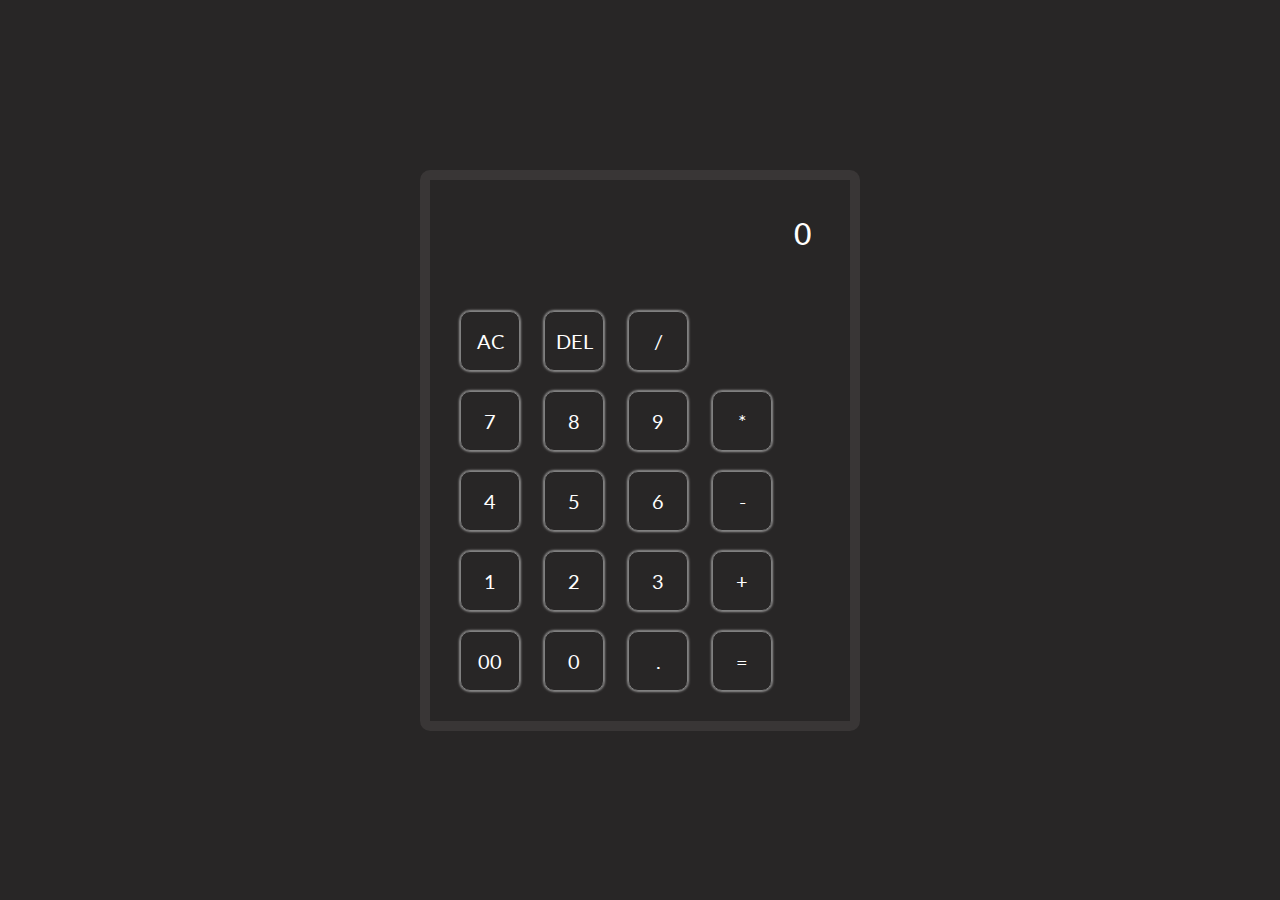
<file: calculator/index.html>
<!DOCTYPE html>
<html lang="en">
<head>
    <meta charset="UTF-8">
    <meta name="viewport" content="width=device-width, initial-scale=1.0">
    <title>Calculate Me</title>
    <link rel="stylesheet" href="style.css">
</head>
<body>
    

    <div class="main-container">
        <div><input type="text"  placeholder="0"></div>
        <div id="btnGroup">
            <div>
                <button class="calculateBtn" id="ACbtn">AC</button>
                <button class="calculateBtn" id="DELbtn">DEL</button>
               <button class="calculateBtn">/</button>
            </div>
            

            <div>
                <button class="calculateBtn">7</button>
                <button class="calculateBtn">8</button>
                <button class="calculateBtn">9</button>
                <button class="calculateBtn">*</button>
            </div>

            <div>
                <button class="calculateBtn">4</button>
                <button class="calculateBtn">5</button>
                <button class="calculateBtn">6</button>
                <button class="calculateBtn">-</button>
            </div>

            <div>
                <button class="calculateBtn">1</button>
                <button class="calculateBtn">2</button>
                <button class="calculateBtn">3</button>
                <button class="calculateBtn">+</button>
            </div>

            <div class="button-5">
                <button class="calculateBtn">00</button>
                <button class="calculateBtn">0</button>
                <button class="calculateBtn">.</button>
                <button class="calculateBtn" id="equalBtn">=</button>
            </div>
        </div>
    </div>

    <script src="script.js"></script>

</body>
</html>
</file>
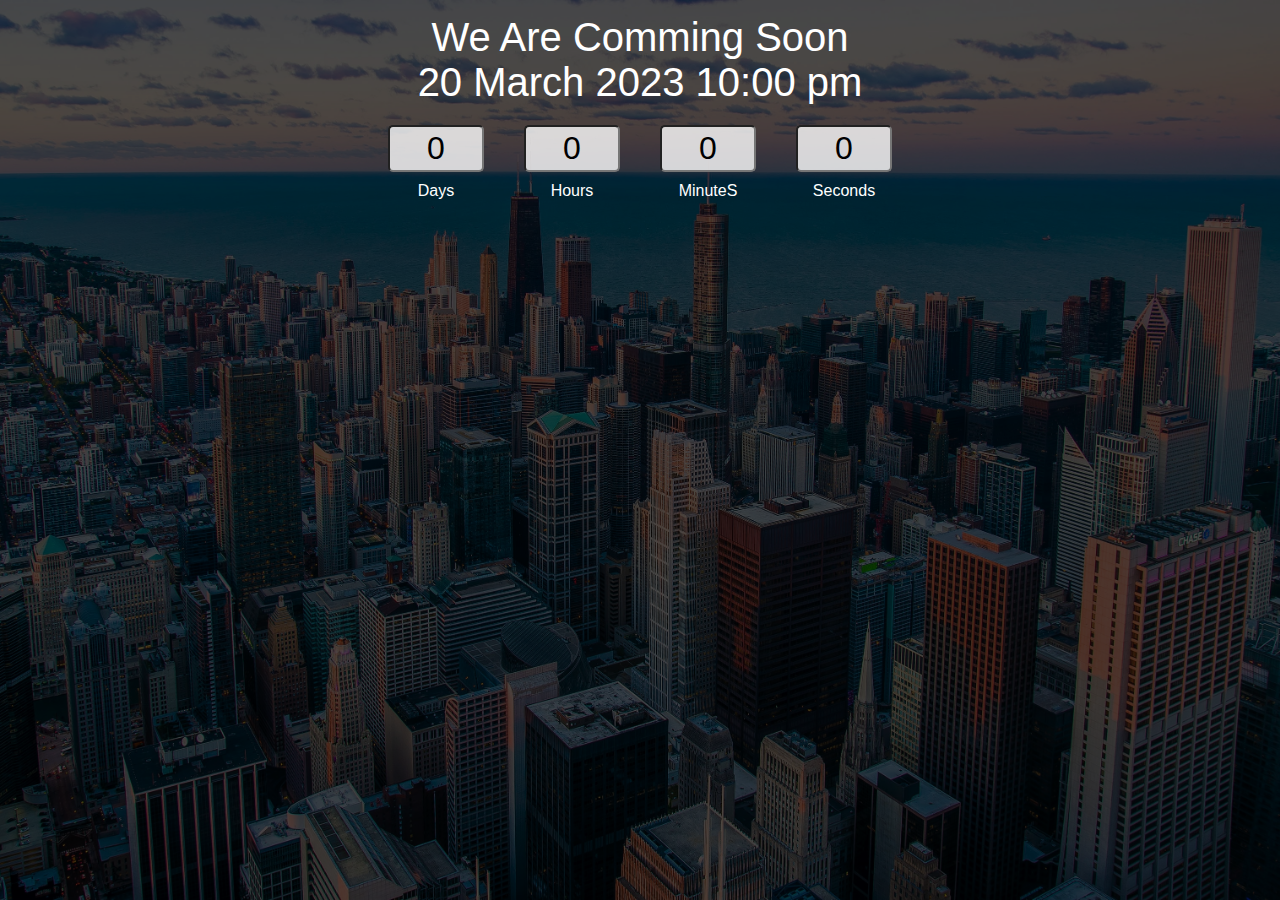
<file: CountDown_Timer.com/index.html>
<!DOCTYPE html>
<html lang="en">
<head>
    <meta charset="UTF-8">
    <meta http-equiv="X-UA-Compatible" content="IE=edge">
    <meta name="viewport" content="width=device-width, initial-scale=1.0">
    <title>Count_down.com</title>
    <link rel="stylesheet" href="style.css">
</head>
<body>
    

    <div class="main">
        <div class="overlay">
            <div class="title" style="margin-top: 15px;"> We Are Comming Soon </div>
            <div class="title">20 March 2023 10:00 pm</div>

            <div class="col">
                <div class="box">
                    <input type="text"  readonly value="0">
                    <label for="days">Days</label>
                </div>
                <div class="box">
                    <input type="text" id="hours" readonly value="0">
                    <label for="days">Hours</label>
                </div>
                <div class="box">
                    <input type="text" id="miniute" readonly value="0">
                    <label for="days">MinuteS</label>
                </div>
                <div class="box">
                    <input type="text" id="second" readonly value="0">
                    <label for="days">Seconds</label>
                </div>
            </div>
        </div>
    </div>

    <script src="script.js"></script>


</body>
</html>
</file>
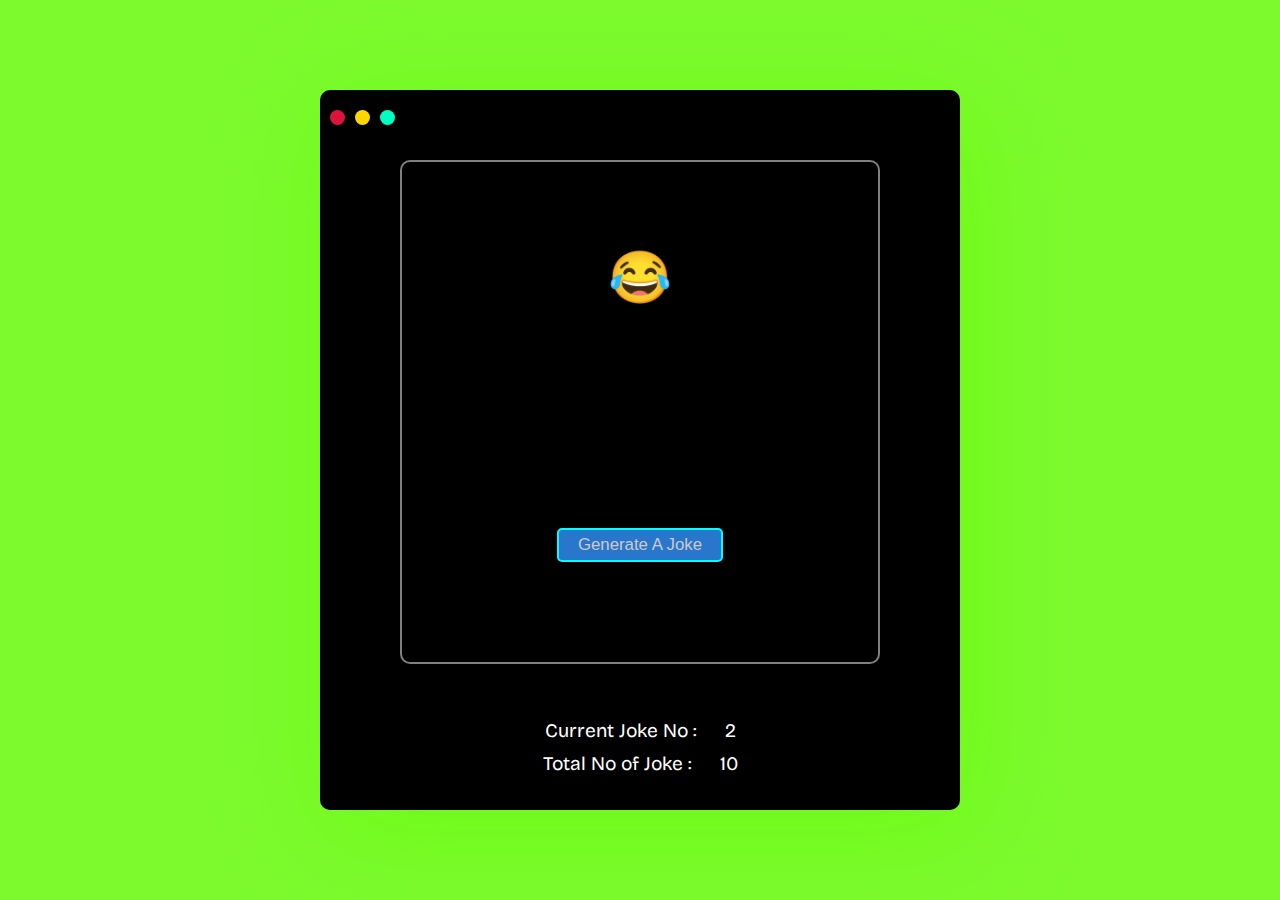
<file: Generate_Random_Joke/index.html>
<!DOCTYPE html>
<html lang="en">

<head>
    <meta charset="UTF-8">
    <meta name="viewport" content="width=device-width, initial-scale=1.0">
    <title>Document</title>
    <link rel="stylesheet" href="style.css">
</head>

<body>
    
    <div id="mainContainer">
        <div id="jokeContent">
            <p id="smile">&#128514</p> <!--Research-->
            <p id="jokeText"></p>
            <button id="generateJokeBtn">Generate A Joke</button>
        </div>
        
        <div id="updateJokeCount">
            <div id="currentJokeDiv">
                <span>Current Joke No : </span>
                <span id="updateCurrentJoke">2</span>
            </div>
            <div id="totalJokeDiv">
                <span>Total No of Joke : </span>
                <span id="updateTotalJoke">10</span>
            </div>
        </div>
        <div id="macBtns">
            <button title="Move-backward-1step" class="mac-btn" id="mac-back-btn"></button>
            <button title="Move-forward-1step" class="mac-btn" id="mac-forward-btn"></button>     
            <button title="Move to Last current Joke" class="mac-btn" id="mac-current-btn"></button>     
        </div>
    </div>


    <script src="script.js"></script>

</body>

</html>
</file>
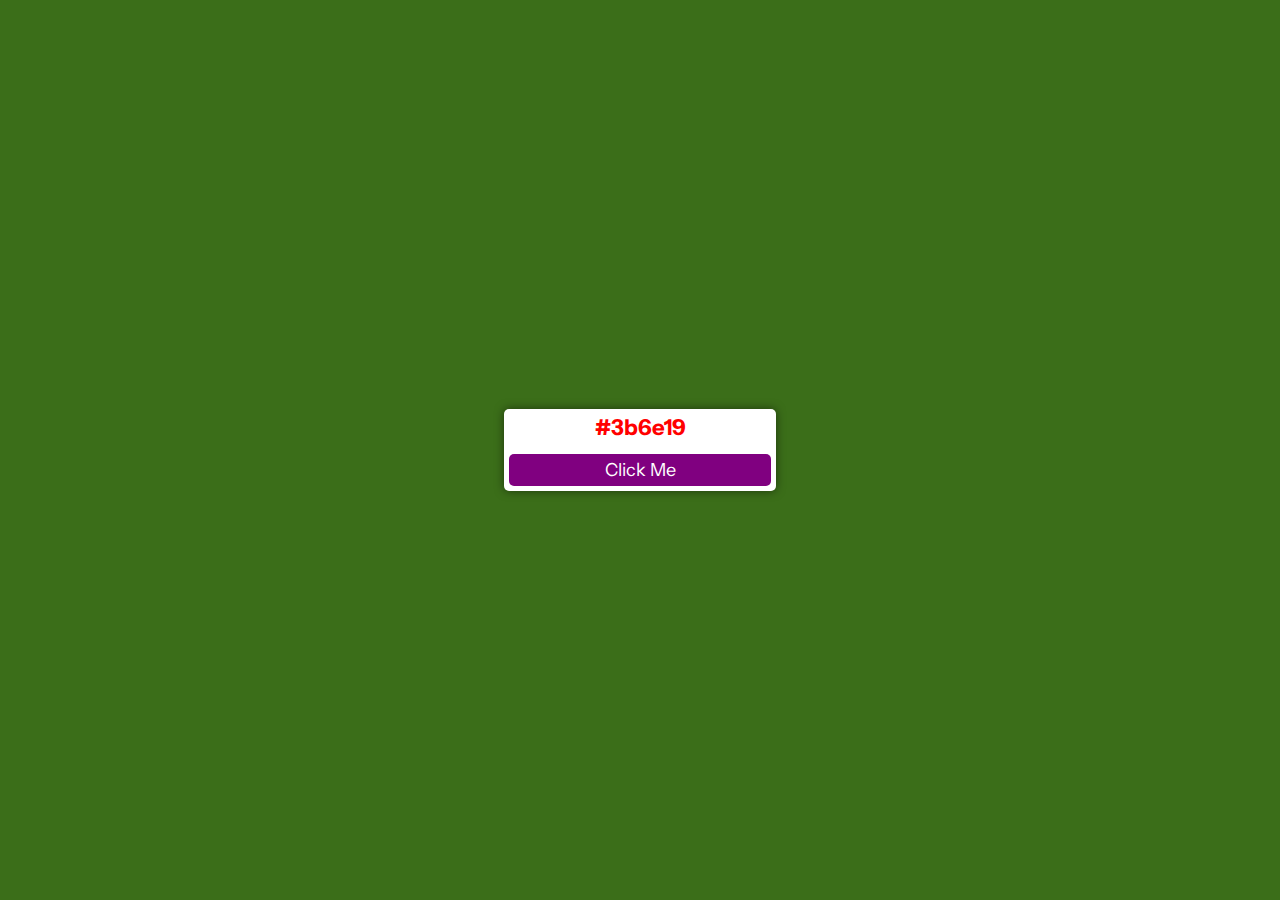
<file: getColor.com/index.html>
<!DOCTYPE html>
<html lang="en">
<head>
    <meta charset="UTF-8">
    <meta http-equiv="X-UA-Compatible" content="IE=edge">
    <meta name="viewport" content="width=device-width, initial-scale=1.0">
    <title>ColorGenerator.com</title>
    <link rel="stylesheet" href="style.css">
</head>
<body>
    
       <div class="container">

           <div class="box">
               <h3>#fff</h3>
               <button>Click Me</button>
            </div>
            
            <script src="script.js"></script>
            
        </div>
</body>
</html>
</file>
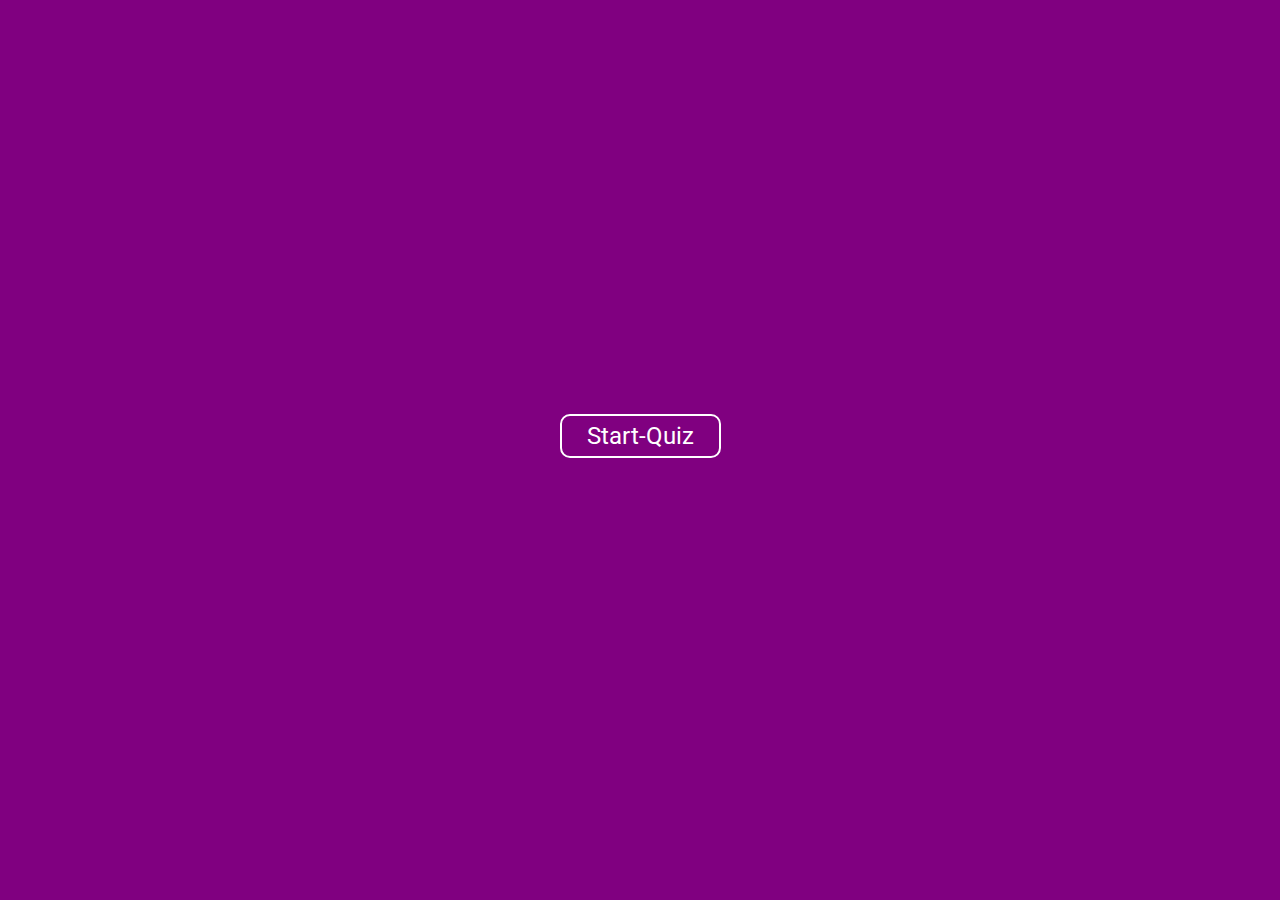
<file: Quiz-web/index.html>
<!DOCTYPE html>
<html lang="en">
<head>
    <meta charset="UTF-8">
    <meta http-equiv="X-UA-Compatible" content="IE=edge">
    <meta name="viewport" content="width=device-width, initial-scale=1.0">
    <title>Quiz_Web.com</title>
    <link rel="stylesheet" href="style.css">
</head>
<body>
    
    <div id="start-quiz" class="">
        Start-Quiz
    </div>


    <div class="quiz-box inactive">
        <h2>1. What Does HTML Satnd For </h2>
        <div class="options">
            <div class="option-box">Hyper Text Markup Language</div>
            <div class="option-box">Hyper Text Multiple Language</div>
            <div class="option-box">Hyper Text Preprocessor</div>
            <div class="option-box">Hyper Text Multiprogramming Language</div>
        </div>
        <div class="footer">
            <div id="x of 5 Question">1 of 5 Question</div>
            <div id="next-question">Next Quextion</div>
        </div>
    </div>

    <div class="result inactive">
        <div class="result-text">
            <h2>Result</h2>
        </div>
        <div class="result-set">
            <div class="result-box">Total Question : 5</div>
            <div class="result-box">Right Answer : <span class="right-ans"></span> </div>
            <div class="result-box">Wrong Answer : <span class="wrong-ans"></span></div>
            <div class="result-box">Percentage : <span class="percentage-ans"></span> </div>
        </div>

        <div class="result-footer">
            <button class="footer-button Again-Quiz">Again-Quiz</button>
            <button class="footer-button exit">Exit</button>
        </div>

    </div>


    <script src="question.js"></script>
    <script src="script.js"></script>

</body>
</html>
</file>
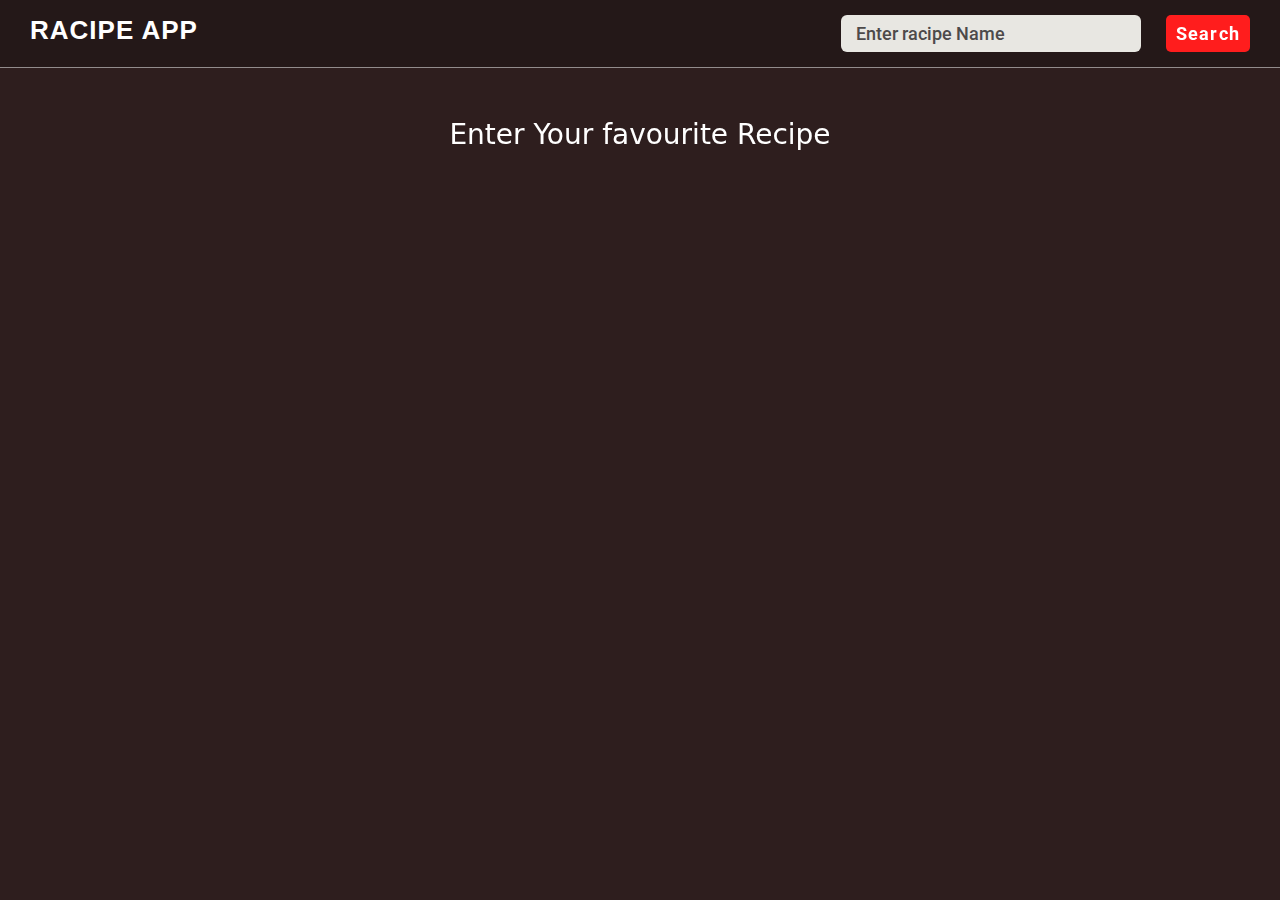
<file: Racipe_Web_App/index.html>
<!DOCTYPE html>
<html lang="en">

<head>
    <meta charset="UTF-8">
    <meta name="viewport" content="width=device-width, initial-scale=1.0">
    <title>Racipe Web_App</title>
    <link rel="stylesheet" href="https://cdn.jsdelivr.net/npm/bootstrap@5.3.0/dist/css/bootstrap.min.css">
    <link rel="stylesheet" href="style.css">
</head>

<body>

    <header>
        <h3>racipe app</h3>
        <div>
            <input type="search" id="input" placeholder="Enter racipe Name" autofocus>
            <button type="search" id="searchBtn">Search</button>
        </div>
    </header>


    <main class="racipe-container">

        <h3>Enter Your favourite Recipe</h3>

    </main>


    <div id="pop-up-menu">
        
    </div>
   
    

    
    <script src="script.js"></script>





</body>

</html>
</file>
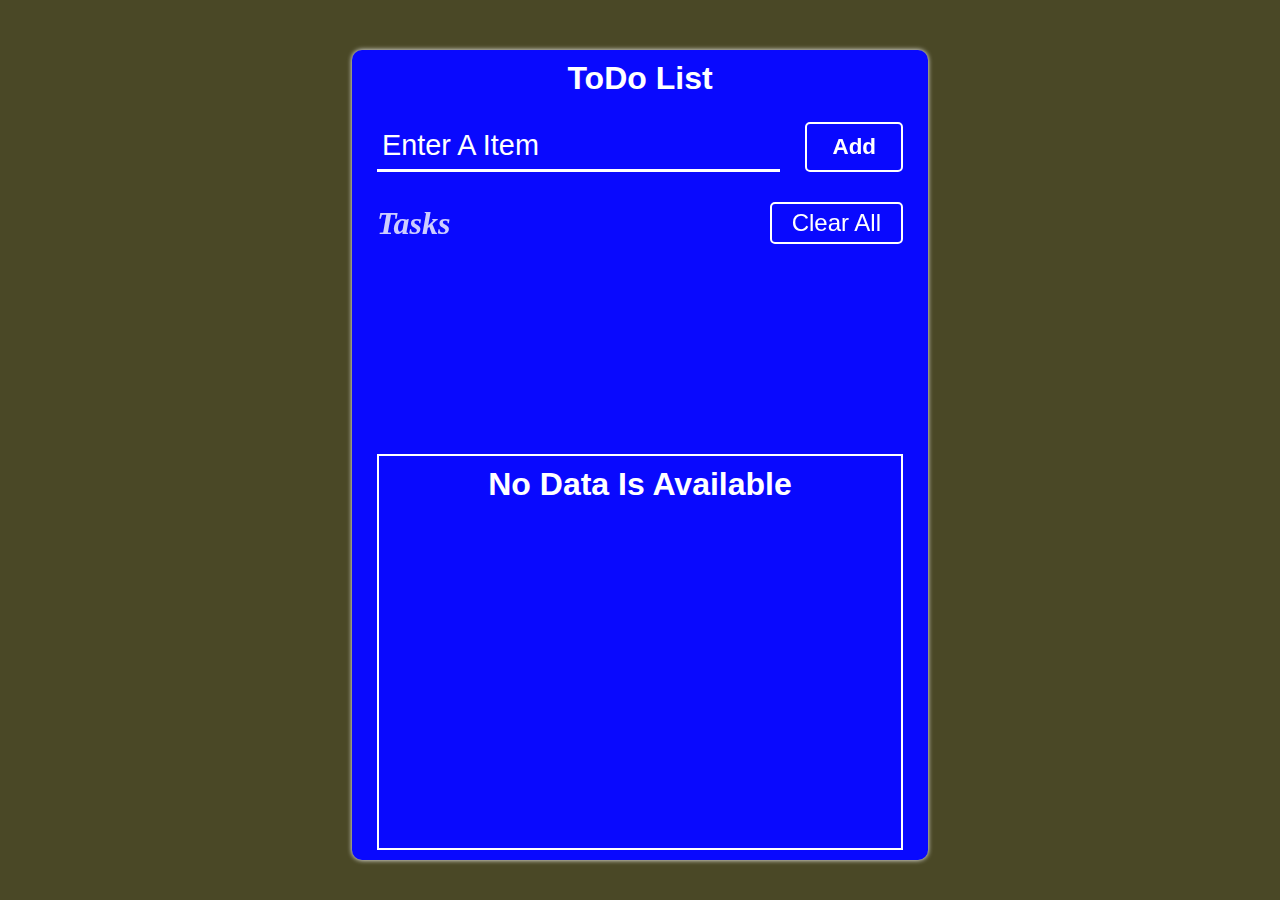
<file: TodoList/index.html>
<!DOCTYPE html>
<html>
<head>
    <meta charset="UTF-8">
    <meta name="viewport" content="width=device-width, initial-scale=1.0">
    <title>Document</title>
    <link rel="stylesheet" href="style.css">
</head>
<body>
    
    <div class="mainContainerClass">
        <h2 class="ToDo-list-text">ToDo List</h2>

        <div class="searchBox">
            <input class="input1" type="text" placeholder="Enter a item" autofocus>
            <button class="searBoxBtnClass addBtn">Add</button>
        </div>

        <div class="head2">
            <h1 class="tasksTextNode"><em>Tasks</em></h1>
            <button class="clearAllBtn">Clear All</button>
        </div>
        

        <div class="taskBox">
            <!-- <div class="workListBox">
                <h3 class="taksName">1</h3>
                <div class="boxBtns">
                    <button class="editBtn">Edit</button>
                    <button class="delBtn">Delete</button>
                </div>
            </div> -->
        </div> <!--taskBox End-->
    </div> <!--mainContainer end-->

    <div class="pop-up-box inactive">
        <h2>Are You Sure To Delete</h2>
        <div class="pop-up-btns">
            <button class="popUpBoxYesBtn">Yes</button>
            <button class="popUpBoxNoBtn">No</button>
        </div>
    </div>


    <script src="script.js"></script>

</body>
</html>
</file>
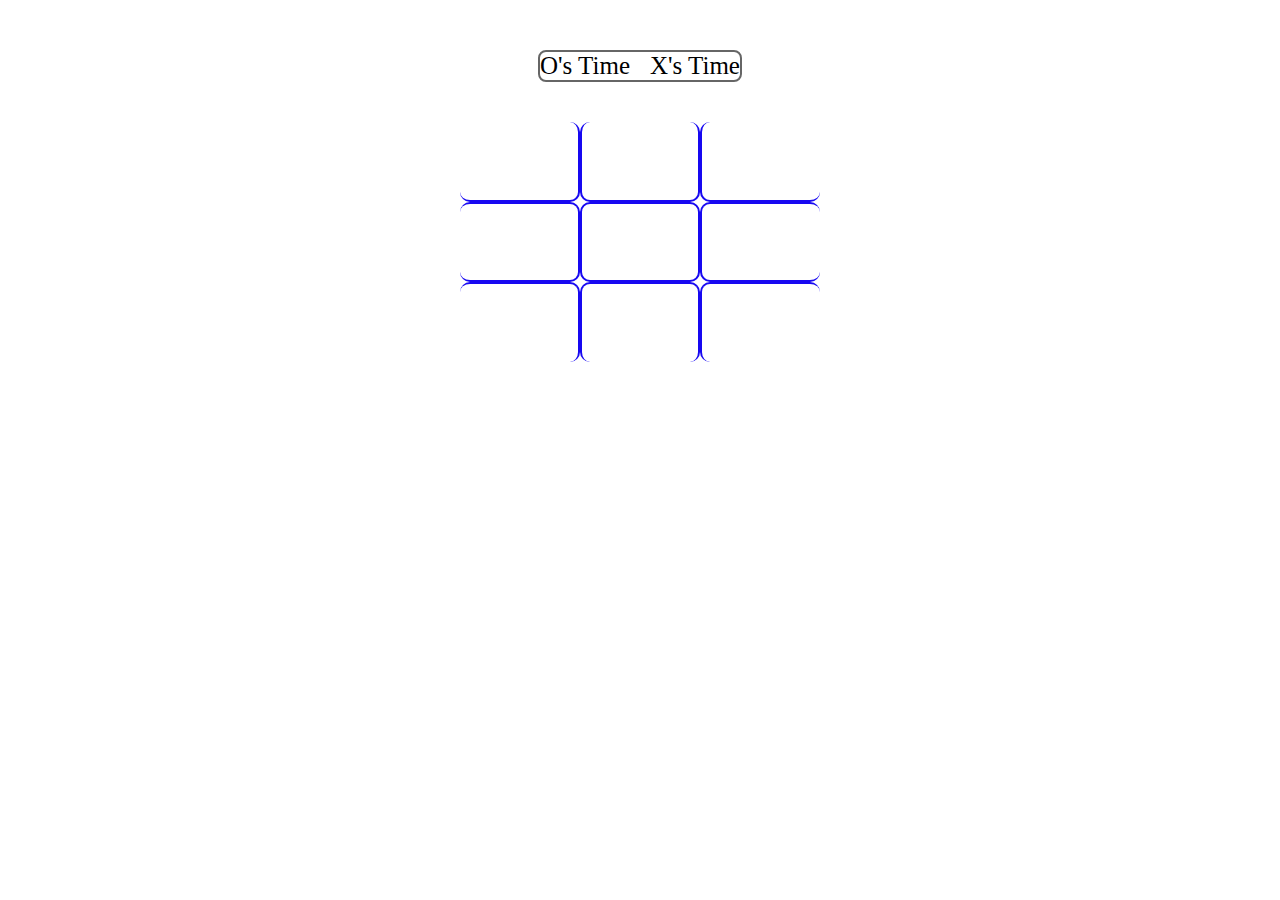
<file: ZeroKata/index.html>
<!DOCTYPE html>
<html lang="en">
<head>
    <meta charset="UTF-8">
    <meta http-equiv="X-UA-Compatible" content="IE=edge">
    <meta name="viewport" content="width=device-width, initial-scale=1.0">
    <title>ZeroKata.com</title>
    <link rel="stylesheet" href="zeroKata.css">
</head>
<body>
    
   

    <div class="swap-player">
        <div class="player-time box" id="player1">O's Time</div>
        <div class="box" id="player2">X's Time</div>
    </div>

    <div class="play-board">
        <div class="cell top-border-skip left-border-skip"></div>
        <div class="cell top-border-skip"></div>
        <div class="cell top-border-skip right-border-skip"></div>
        <div class="cell left-border-skip"></div>
        <div class="cell"></div>
        <div class="cell right-border-skip"></div>
        <div class="cell bottom-border-skip left-border-skip"></div>
        <div class="cell bottom-border-skip"></div>
        <div class="cell bottom-border-skip right-border-skip"></div>
    </div>


    <div class ="result inactive">
        <h1 id="who-win-game"></h1>
        <button id="restart">Restart</button>
    </div>




    <script src="zeroKata.js"></script>

</body>
</html>
</file>
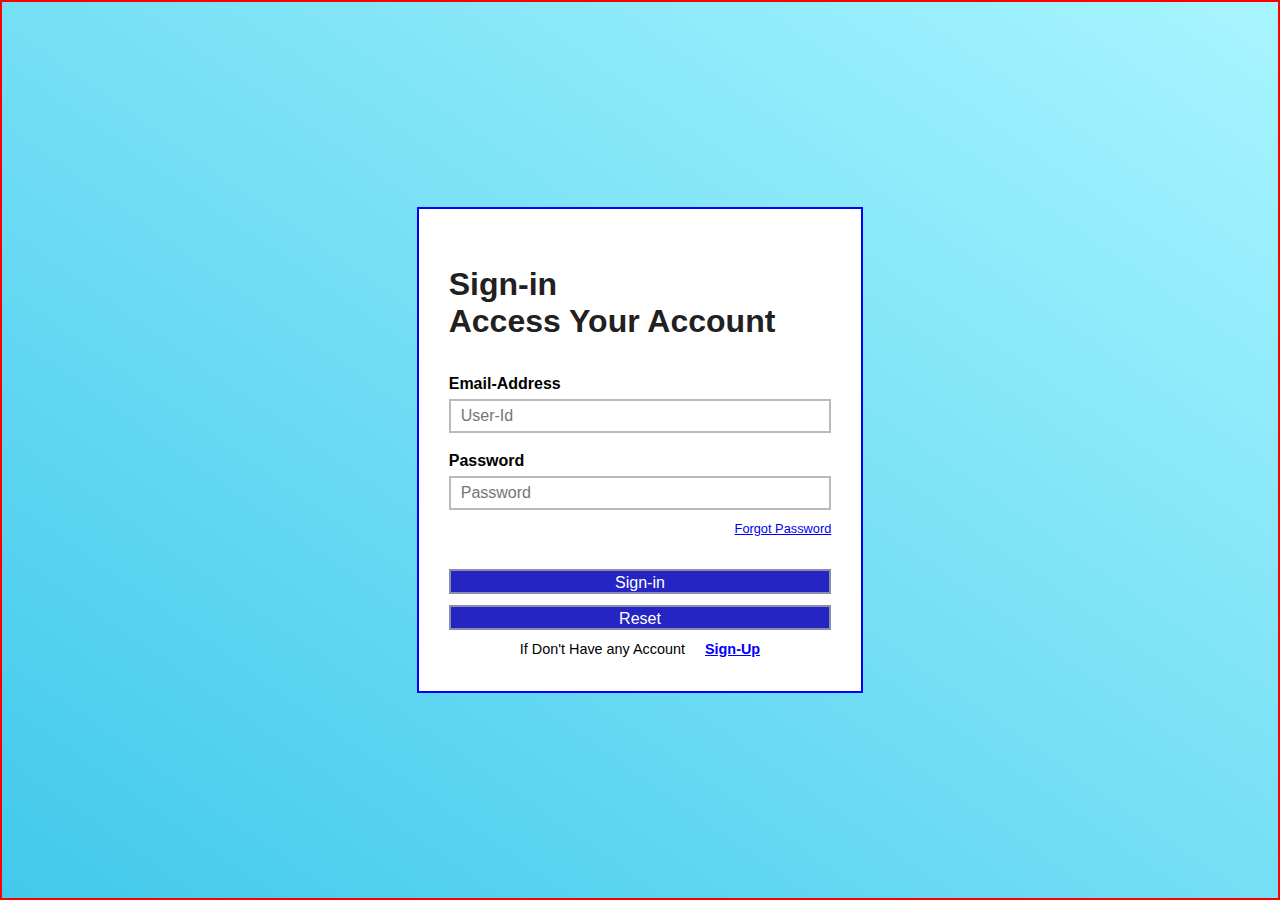
<file: FlipCart_Clone/login_page.html>
<!DOCTYPE html>
<html lang="en">
<head>
    <meta charset="UTF-8">
    <meta http-equiv="X-UA-Compatible" content="IE=edge">
    <meta name="viewport" content="width=device-width, initial-scale=1.0">
    <title>Login Page</title>
    <link rel="stylesheet" href="login_page.css">
</head>
<body>
    
        <main>
            <aside class="aside-1">

                <form action="">
                    <h2 class="login">Sign-in <br> Access Your Account</h2>
                    <p>
                        <label for="">Email-Address</label><br>
                    </p>
                    <input type="text" placeholder="User-Id" required><br>
                    <br>
                    
                    <p>
                        <label for="">Password</label><br>
                    </p>
                    <input type="password" placeholder="Password"  required><br>
                    <br><div class="text-end">
                    <a class="forgot-password"href="#">Forgot Password</a>
                    </div><br><br><br>
                    <input type="submit" value="Sign-in" class="sign-in"><br><br>
                    <input type="reset" value="Reset" class="sign-in">
                       <br><br> 
                    <p class="dont-have-account">If Don't Have any Account &nbsp; &nbsp; <a style="color:blue; font-weight: bold;;" href="sign_Up.html">Sign-Up</a> </p>
                </form>
            
            </aside>

           

        </main>
    



    


</body>
</html>
</file>
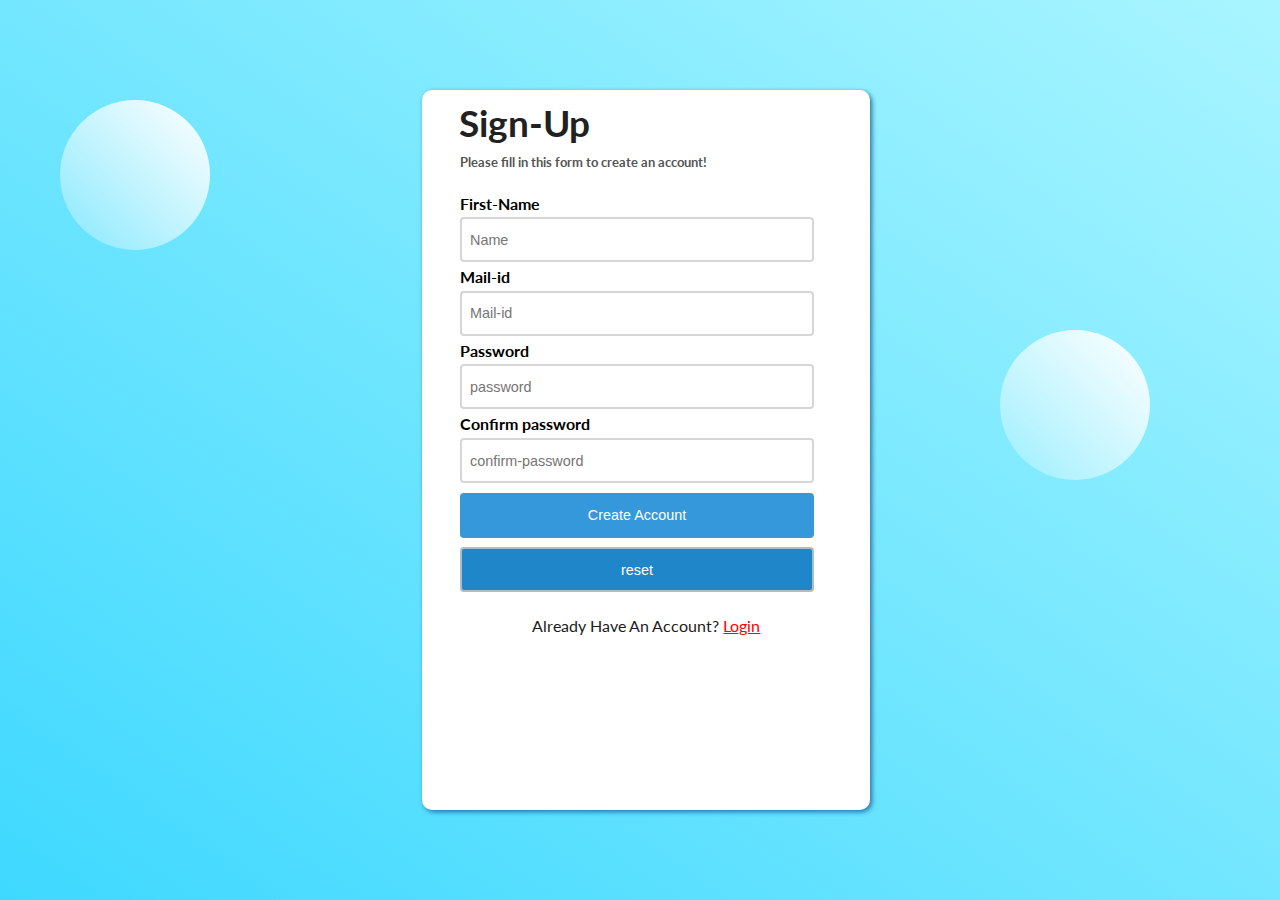
<file: FlipCart_Clone/sign_Up.html>
<!DOCTYPE html>
<html lang="en">
<head>
    <meta charset="UTF-8">
    <meta http-equiv="X-UA-Compatible" content="IE=edge">
    <meta name="viewport" content="width=device-width, initial-scale=1.0">
    <title>Document</title>
    <link rel="stylesheet" href="sign_up_page.css">
</head>
<body>


    <div class="outer-div">
        <div class="inner-div">

          

                <h1 class="sign_up">Sign-Up</h1>
                <h5 id="below_sign-up">Please fill in this form to create an account!</h5>

                <form action="#">

                    <p>
                        <label for="Name">First-Name</label><br>
                        <input type="text" id="Name" placeholder="Name"  required>
                    </p>
                    
                    <p>
                        <label for="Mail-id">Mail-id</label><br>
                        <input type="email" id="Mail-id" placeholder="Mail-id"  required>
                    </p>
                    <p>
                        <label for="password">Password</label><br>
                        <input type="password" id="password" placeholder="password"  required>
                    </p>
                    <p>
                        <label for="confirm-password">Confirm password</label><br>
                        <input type="password" id="confirm-password" placeholder="confirm-password"  required>
                    </p>

                    <p>
                        <input type="submit" value="Create Account" id="submit">
                    </p>
                    <p>
                        <input type="reset" value="reset" id="reset">
                    </p><br>
                    <footer id="login-page">
                        <p >Already Have An Account? <a href="login">Login</a></p>
                    </footer>

                </form>

        </div> 
         <!--form div end  -->
         <div class="circle c1"></div>
         <div class="circle c2"></div>

    </div>

























</body>
</html>
</file>
<file: calculator/style.css>
@import url('https://fonts.googleapis.com/css2?family=Lato&display=swap');
*{
    margin: 0;
    padding: 0;
    box-sizing: border-box;
    font-family: 'lato' , sans-serif;
}

body{
    background-color: rgb(40, 38, 38);
    color: white;
    height: 100vh;
    display: flex;
    justify-content: center;
    align-items: center;
}
button{
    background-color: black;
    color: white;
}
input{
    border: 0;
    outline: none;
    width: 95%;
    font-size: 30px;
    text-align: end;
    padding-bottom: 50px;;
    padding-top: 15px;
    background-color: transparent;
    color: white;
}

input::placeholder{
    font-weight: 500;
    color: white;
}

.main-container {
    border: 10px solid rgb(57, 54, 54);
    border-radius: 10px;
    padding:20px;
    /* box-shadow: 0px 0px 15px rgba(255, 255, 255, 0.23); */
}


button{
    color: white;
    text-align: center;
    font-size: 20px;
    width: 60px;
    height: 60px;
    border-radius: 10px;
    margin: 10px;
    background-color: transparent;
    border: 1px solid gray;
    box-shadow: 0 0 3px rgba(255 , 255 , 255);
    cursor: pointer;
}
button:hover{
    scale: 1.1;
}
</file>
<file: CountDown_Timer.com/style.css>
@import url('https://fonts.googleapis.com/css2?family=Instrument+Sans:wght@500;600&family=Lato:wght@400;700&family=Noto+Sans:wght@400;700&family=Open+Sans:wght@400;500&family=Poppins:wght@100&family=Roboto&display=swap');
*{
    margin: 0;
    padding: 0;
    box-sizing: border-box;
    font-family: 'popins' , sans-serif;
}
.main{
    width: 100vw;
    height: 100vh;
    background: url("smart_city.jpg");
    background-position-Y: center ;
    background-position-x: center;
    background-size: cover;
    background-attachment:scroll;
    
}

.overlay{
    width: 100%;
    height: 100%;
    background-color: rgba(0,0,0,0.7);
    color:white;
    display: flex;
    flex-direction: column;
    align-items: center;
}

.title{
    font-size: 2.5rem;

}
.col{
    display: flex;
    margin-top: 20px;
    column-gap:2.5rem;
}
input{
    /* display: block; */
    width:6rem;
    padding:3px 0;
    text-align: center;
    border-radius: 5px;
    background-color: rgba(255 , 255 , 255 , 0.8);
    font-size: 2rem;
}
label{
    display: flex;
    justify-content: center;
    margin-top: 10px;

}



@media (max-width : 600px){

  
    .title{
        font-size: 1.2rem;
        margin-bottom: 10px;
    }

    
    .col{
        /* display: flex; */
        /* margin-top: 20px; */
        column-gap:1.5rem;
    }
    input{
        /* display: block; */
        width:4rem;
        padding:3px 2px;
        /* text-align: center; */
        /* border-radius: 5px; */
        /* background-color: rgba(255 , 255 , 255 , 0.8); */
        font-size: 1.rem;
    }
    


}
</file>
<file: Generate_Random_Joke/style.css>
/* 
    body : bgc : #fab22e;
    smile : &#128514;
    word-wrap : break-word;

*/
@import url('https://fonts.googleapis.com/css2?family=Bricolage+Grotesque:opsz,wght@10..48,500;10..48,600;10..48,700&display=swap');*{
    margin: 0;
    padding: 0;
    box-sizing: border-box;
}

body{
    color: #fff;
    background-color: #7cfa2e;
    width: 100vw;
    height: 100vh;
    display: flex;
    justify-content: center;
    align-items: center;
}

#mainContainer{
    width: 50vw;
    position: relative;
    background-color: #000;
    border-radius: 10px;
    box-shadow: 10px 20px 100px #6dfb14;
    display: flex;
    flex-direction: column;
    justify-content: space-evenly;
    align-items: center;
    height: 80vh;
    text-align: center;
}
#jokeContent{
    margin-top: 2.5rem;
    width: 75%;
    height: 70%;
    border: 2px solid grey;
    padding-bottom: 15px;
    position: relative;
    display: flex;
    flex-direction: column;
    align-items: center;
    justify-content: space-evenly;
    border-radius: 10px;
    
}
#smile{
    font-size: 4vw;
}
#jokeText{
    margin: 16px;
    font-family:'Courier New', Courier, monospace;
    font-weight: 520;
    line-height: 1.3rem;
    font-size: 1.2rem;
}

#generateJokeBtn{
    margin-top: 1.2rem;
    width: 35%;
    font-size: 1.05rem;
    border-radius: 5px;
    border: 2px solid  cyan;
    cursor: pointer;
    background-color: rgb(41, 118, 205);
    color: #cecaca;
    padding: 5px ;
    transition: all .2s ease-in-out;
}

#generateJokeBtn:hover{
    border: 2px solid transparent;
}

@media (max-width:768px) {
    button{
        width: 50%;
    }
}

/* #updateJokeCount */
#updateJokeCount{
    margin-top: 20px;
    display: flex;
    flex-direction: column;
    font-size: 1.2rem;
    font-family: 'Bricolage Grotesque', sans-serif;
}

#currentJokeDiv , #totalJokeDiv{
    display: flex;
    justify-content: center;
    align-items: center;
    gap: .5rem;
}
#currentJokeDiv span , #totalJokeDiv span{
    /* border: 2px solid purple; */
    padding:5px 10px;
}
#currentJokeDiv span:nth-child(1){
}


/* macBtns */

#macBtns{
    position: absolute;
    width: 65px;
    top: 20px;
    left:10px;
    display: flex;
    align-items: center;
    justify-content: space-between;
}
.mac-btn{
    width: 15px;
    height: 15px;
    border: none;
    border-radius: 100%;
}
.mac-btn:hover{
    scale: 1.25;
}
#mac-back-btn{
    background-color: crimson;
}
#mac-forward-btn{
    background-color: gold;
}
#mac-current-btn{
    background-color: rgb(0, 255, 195);
}
</file>
<file: getColor.com/style.css>
@import url('https://fonts.googleapis.com/css2?family=Instrument+Sans:wght@500;600&family=Lato:wght@400;700&family=Noto+Sans:wght@400;700&family=Open+Sans:wght@400;500&family=Poppins:wght@300&family=Roboto&display=swap');

*{
    margin: 0;
    padding: 0;
    box-sizing: border-box;
    font-family: 'Instrument Sans', sans-serif;
}
body{
   
    transition: .2s;
}
.container{
    height: 100vh;
    display: flex;;
    align-items: center;
}
h3{
    text-align: center;
    font-size: 22px;
    color:red;
}
.box{
    padding:5px;
    border: none;;
    border-radius: 5px;
    width:17rem;
    display: grid;
    margin:auto;
    row-gap: 13px;
    background-color: white;
    box-shadow: 0 0 10px rgba(0,0,0,0.5);
}

button{
    padding:5px 0;
    background-color: purple;
    border-radius: 5px;
    color: white;
    border: none;
    font-size: 18px;;
    transition: .3s;
}

button:hover{
    background-color: aqua;
    color: purple;
}
</file>
<file: Quiz-web/style.css>
@import url('https://fonts.googleapis.com/css2?family=Instrument+Sans:wght@500;600&family=Lato:wght@400;700&family=Noto+Sans:wght@400;700&family=Poppins:ital,wght@0,400;1,500&family=Roboto&display=swap');
*{
    margin: 0;
    padding: 0;
    box-sizing: border-box;
    line-height: 30px;
}


body{
    background-color:purple;
    font-family: 'Roboto' , sans-serif ;
    color:white;
    display: grid;
    justify-content: center;

}


#start-quiz{
    font-size:24px;
    border:2px solid white;
    border-radius:10px;
    text-align: center;
    padding:5px 25px;
    margin-top:46vh;
    transition: all 0.3s;
}
#start-quiz:hover{
    background-color: white;
    cursor:pointer;
    color:purple;
}

/* quiz-box */

.quiz-box{
    border:2px solid white;
    background-color: rgb(44, 37, 87);
    width:450px;
    max-width:600px;
    padding:10px 35px;
    margin-top: 15vh;;
}
.quiz-box h2{
    font-size:22px;
    margin-bottom: 20px;

}
.options{
    display:grid;   
    row-gap: 20px;;
    margin-bottom: 30px;;
}
.options .option-box{
    border:2px solid white;
    border-radius:5px;
    padding:5px 15px;  
}

.option-box:hover{
    cursor: pointer;
    background-color: purple;
    
}

.footer{
    border-top:2px dashed white;
    padding:10px 0;
    display:flex;
    justify-content: space-between;
    align-items: center;
    margin-bottom: 20px;
}
.footer #next-question{
    border:1.5px solid rgba(255 , 255 , 255 , 1);
    border-radius:10px;
    text-align: center;
    padding:5px 20px;
    transition: all 0.3s;
}

.footer #next-question:hover{
    background-color: white;
    cursor:pointer;
    color:purple;
}



/* result */

.result{
    border:2px solid white;
    width:300px;
    max-width:400px;  
    height:40vh;
    background-color: #002D62;
    margin-top:25vh;
}
.result .result-text{
    color:black;
    text-align: center;
    background-color: white;;
    padding:8px 5.5vw;
    /* padding */
    
}
.result .result-set{
    font-size:20px;
    background-color: #002D62;
    padding:20px 25px;
}
.result .result-footer{
    display:flex;
    justify-content: space-between;
    padding:0 25px;
}
.result .result-footer .footer-button{
    font-family:Arial, Helvetica, sans-serif;
    background-color: #002D62;
    text-align: center;
    font-weight: 400;
    border-radius:5px;
    color:white;
    font-size: 16px;
    border:2px solid white;
    padding:8px 16px;
}
.result .result-footer .btn-1:hover{
    background-color: rgba(255 , 255 , 255);
    color:purple;
}
.result .result-footer .exit{
    transition: all 0.3s;
}

.result .result-footer .exit:hover{
    background-color: purple;

}


/* utility class */

.inactive{
    display:none;
}

.back-red{
    background-color: rgb(255 , 0, 0 , 1);
}
.back-green{
    background-color: green;
}

.pointer-inactive {
    pointer-events: none;
}


@media (max-width:767.5px) {
    
    .quiz-box{
        width:300px;
        max-width:350px;
        margin-top: 60px;;
        padding:5px 10px;
    } 
    .quiz-box h2{
        font-size:16px;
    }
    .options{
        padding:none;
    }
    .option-box{
        padding:5px 5px;
        font-size:13px;
    }
    .footer{
        padding:20px 0;
        margin-bottom: 20px;
    }
    #next-question{
        font-size:12px;       
        padding:1.5px 10px;
        transition: all 0;;
    }
}


@media (min-width:768px) and (max-width: 850px) {
        
    
    #start-quiz{
        font-size:30px;
    }

        
    .quiz-box{
        width:600px;
        max-width:700px;
        margin-top: 60px;;
        /* delete */
    }  
   .quiz-box h2{
       font-size:28px;
    }

    .options{
        margin-top:40px;
    }

    .option-box{
        font-size:23px;
        padding:150px 25px;
    }
    .footer{
        padding:20px 0;
    }
    
}
</file>
<file: Racipe_Web_App/style.css>
@import url('https://fonts.googleapis.com/css2?family=Roboto&display=swap');
*{
    margin: 0;
    padding: 0;
    box-sizing: border-box;
}

body{
    background-color: rgb(46, 30, 30);
    color: white;
    z-index: 0;
}

p , h3 , hr{
    margin: 0;
    padding: 0;
}

header{
    z-index: 1;
    background-color: rgba(0,0,0 , 0.2);
    display: flex;
    justify-content: space-between;
    padding: 15px 30px;
    border-bottom: 1.5px solid rgba(255 , 255 , 255 , 0.5);

}

header h3 {
    font-size: 26px;
    text-transform: uppercase;
    font-family: Arial, Helvetica, sans-serif;
    letter-spacing: 1px;
    font-weight: 700;
}

input[type="search"] {
    border: none;
    outline: none;
    width: 300px;
    padding:5px;
    padding-left: 15px;
    font-size: 18px;
    font-family: 'Roboto', sans-serif;
    background-color:rgb(232, 231, 226);
    font-weight: 500;
    border-radius: 6px;
    margin-right: 20px;

}
input[type="search"]::placeholder{
    font-size: 18px;
    color: #4d4a4a;                                                                                                                                                                                                                                            ;
}

button{
    /* display: block; */
    font-family: 'Roboto', sans-serif;
    border: 0;
    background-color: #ff1d1d;
    color: white;
    padding: 5px 10px;
    border-radius: 5px;
    font-size: 18px;
    font-weight: bold;
    letter-spacing: 1.2px;
    cursor: pointer;
}
button:hover {
    background-color: #1461d5;
}



/* recipe-container */

p {
    /* font-size: 16px; */
    font-family: Verdana, Geneva, Tahoma, sans-serif;
}
.error-msg{
    color: white;
    
}
.racipe-container {
    padding:50px 50px;
    display: flex;
    flex-wrap: wrap;
    justify-content: center;
    align-items: center;
    column-gap: 20px;
    row-gap: 100px;
}

.recipe{
    /* width: 80vw; */
    height: 400px;

    
    display: flex;
    flex-direction: column;
    align-items: center;
    background-color: rgb(215, 206, 206);
    border-radius: 5px;
    padding:10px;
    color: rgb(57, 55, 55);
    font-weight: bolder;
}

.recipe h3{
    font-size: 18px;
    margin-top: 10px;
}
.recipe h3 , p{
    color: rgb(0, 0, 0);
    font-weight: bold;
} 
.recipe img {
    position: relative;
    width: 100%;
    height:70%;
    border: 1px solid rgb(88, 92, 92);
    border-radius: 5px;
    background-size: cover;
}
/* available in javascript */
.recipe button {
    margin: 5px auto;
    position: relative;
    bottom: 0;
}








@media (max-width : 700px) {
    
    header{
        padding: 25px 0px; 
        display: flex;
        flex-direction: column;
        align-items: center;
        justify-content: center;
        
    }

    header div {
        display: flex;
        justify-content: space-between;
        width: 100%;
        padding:0 15px;
    }

    header h3 {
        margin-bottom: 30px;
    }

    input[type="search"] {
        width: 100%
        
        
        ;
        margin-right: 8px;
    }
    button:hover {
        background-color: #ff1d1d;
    }

}
</file>
<file: TodoList/style.css>
@import url('https://fonts.googleapis.com/css2?family=Rubik+Iso&display=swap');
*{
    box-sizing: border-box;
    margin: 0;
    padding: 0;
}

body{
    background-color: rgb(74, 72, 38);
    display: flex;
    justify-content: center;
    margin-top: 50px;
    font-family: Arial, Helvetica, sans-serif;

}

.inactive {
    display: none !important; 
}
.placeHolder-green-color::placeholder{
     color: rgb(4, 255, 33) !important;
}

input{
    border: none;
    outline: none;
}
button{
    cursor: pointer;
    background-color: transparent;
    border: none;
}

.mainContainerClass {
    display: flex;
    flex-direction: column;
    position: relative;
    width: 45%;
    height: 90vh;
    background-color: rgb(9, 9, 254);
    padding:10px 25px;
    border-radius: 10px;
    box-shadow: 0 0 5px white;
}

.ToDo-list-text {
    font-size: 2rem;
    text-align: center;
    padding-bottom:5px;
    color: #fff;
}

.searchBox{
    margin-top: 20px;
    display: flex;
    justify-content: space-between;
    align-items: center;
    gap: 25px;
}
.input1{
    width: 100%;
    height: 50px;
    font-size: 1.8rem;
    background-color: transparent;
    border-bottom: 3px solid rgb(255, 255, 255);;
    /* color: black; */
    text-transform: capitalize;
    padding-left: 5px;
    color: #fff;
}
.input1::placeholder{
    color: #fff;
}
.searBoxBtnClass{
    padding: 10px 25px;
    border-radius: 5px;
    border: 2px solid #fff;
    font-size: 1.4rem;
    font-weight: 700;
    color: #fff;
}
.searBoxBtnClass:hover{
    background-color: #fff;
    color: blue;
}

.head2{
    margin-top: 30px;
    display: flex;
    width: 100%;
    justify-content: space-between;
    align-items: center;
}
.tasksTextNode em {
    margin-top: 50px;
    opacity: 0.8;
    font-family: 'gilroy';
    color: #fff;
}
.clearAllBtn {
    font-size: 1.5rem;
    color: white;
    padding: 5px 20px;
    border-radius: 5px;
    border: 2px solid #fff;
}
.clearAllBtn:hover{
    background-color: #fff;
    color: blue;
}


.taskBox{
    margin-top: 20px;
    position: relative;
    height: 100%;
    overflow: auto;
    padding:0 20px;
}
.taskBox::-webkit-scrollbar{
    width: 10px;
}
.taskBox::-webkit-scrollbar-track{
    background-color: blue;
}
.taskBox::-webkit-scrollbar-thumb {
    background-color: rgb(255, 255, 255);
    border-radius: 30px;
    padding:10px;
    object-fit: contain;
}
.workListBox{
    position: relative;
    margin-top: 20px;
    padding: 10px 15px;
    font-size: 1.5rem;
    font-family: Arial, Helvetica, sans-serif;
    text-transform: capitalize;
    width: 100%;
    display: flex;
    align-items: center;
    justify-content: space-between;
    background-color: rgb(255, 255, 255);
    border-radius: 5px;
    color: blue;
}
.taksName{
    color: blue;
    width: 100%;
}

.boxBtns{
    display: flex;
    align-items: center;
    justify-content: space-between;
    gap: 20px;
}

.boxBtns button {
    font-size: 1.4rem;
    font-weight: 700;
}

.editBtn {
    color: blue;
}

.delBtn{
    color: rgb(255, 21, 68);
    position: relative;
    width: 100%;
}


.pop-up-box {
    display: flex;
    flex-direction: column;
    align-items: center;
    position: absolute;
    padding:20px 30px;
    background-color: rgb(115, 118, 115);
    color: white;
    border-radius: 10px;
    font-size: 2.5vh;
    top:50%;
    left:50%;
    transform: translate(-50% , -50%);
}
.pop-up-box h2{
    display: inline;
    color: purple;
}
.pop-up-btns {
    width: 100%;
    display: flex;  justify-content: space-between;  align-items: center;
    margin-top: 30px;
}
.pop-up-box button {
    color: white;
    font-size: 1.5vw;
    border: 2px solid #fff;
    padding: 5px 30px;
    border-radius: 5px;
}
.pop-up-box button:hover{
    background-color: white;
    color: blue;
}





@media (min-width : 0px) and (max-width : 768px) {
    .mainContainerClass{
        width: 80%;
    }
}

.class_For_No_Data_Found {
    border: 2px solid #fff;
    padding:10px 20px;
    color: #fff;
    text-align: center;
    margin-top: 40%;
}
</file>
<file: ZeroKata/zeroKata.css>
*{
    margin: 0;
    padding: 0;
    box-sizing: border-box;
}
body{
    display:flex;
    justify-content: center;
    align-items: center;
    flex-direction:column;
}

.swap-player{
    gap:20px;
    display:flex;
    justify-content: space-between;
    align-items: center;
    border:2px solid rgba(0,0,0,0.6);
    border-radius:8px;
    margin-bottom:40px;
    margin-top:50px;

    
}
.swap-player div{
    font-size: 25px ;
}
.currentPlayerInfo{
    border-radius:7px;
    background-color: #00115ee1;;
    color:white;
    padding:10px 20px;
    
}
.O{
    color:black;
}
.X{
    color: rgb(250, 13, 13);
}
 

/* 9 box */

.play-board{
    display:grid;
    grid-template-columns: repeat(3 , auto);
}
.cell{
    width:120px;
    height:80px;
    border:2px solid rgb(23, 8, 241);;
    font-size:70px;
    text-align: center;
    border-radius:10px;
    cursor: pointer;
}
.left-border-skip{
    border-left:none;
}
.right-border-skip{
    border-right:none;
}
.top-border-skip{
    border-top:none;
}
.bottom-border-skip{
    border-bottom:none;
}

.disabled-pointer{
    pointer-events:none;
}


/* Result */
.result{
    position: fixed;
    top:0;
    bottom: 0;
    left: 0;
    right: 0;
    z-index: 99;
    display: flex;
    flex-direction: column;
    align-items: center;
    justify-content: center;
    background-color: rgba(0,0,0,0.6);
    gap:20px;
}

.result button {
    border: 2px solid gold;
    /* border: none; */
    background-color: rgba(0, 0, 255, 1);;
    border-radius:17px;
    color:white;
    padding:15px 30px;
    font-size:17px;
    font-family: Arial, Helvetica, sans-serif;
    font-weight: 700;
    cursor:pointer;
}
.result button:hover{
    border: 2px solid transparent;
}
.result h1{
    color: #fff;
    background-color: rgba(0,0,150 , 0.5);
    padding:15px 25px;
    /* color:white; */
    /* font-weight: bold; */
}
.inactive{
    display: none;
}
</file>
<file: FlipCart_Clone/login_page.css>
@import url('https://fonts.googleapis.com/css2?family=Lato:wght@400;700&display=swap');

body{
    padding: 0;
    margin: 0;
    font-size: 62.5%;;
}
*{
    font-family:Arial, Helvetica, sans-serif;
    box-sizing: border-box;
}
.text-end{
    text-align: end;
}
main{
  
}
p{
    margin: 0;
    padding: 0;
    margin-bottom: 4px;
    font-size: 1.5rem;;
}
h2{
    font-size: 2rem;
}
.aside-1{
    border:2px solid red;
    margin:auto 0;
    display:grid;
    align-items: center;
    background: linear-gradient(to top right , #42c9eb , #a8f5ff);
    width:100vw;
    height:100vh;
}
form{
    width:35%;
    margin: 0 auto;; 
    border: 2px solid blue;;
    padding:30px;   
    background-color: white;
}
.login{
    font-size:2rem;
    color:#212121;
    font-weight: bold;

}
label{
    font-size:1rem;
    color:black;
    font-weight: bold;
}
input{
    padding:4px;
    width:100%;
    height:25px;
    font-weight: 400;;
    font-size:1rem;
    border: 2px solid #aaa8a8cc;
    padding:15px 10px;
    
}

.forgot-password{
    font-size: .8rem;
    text-align: center;
}
.sign-in{
    background-color: rgb(37, 37, 196);;
    padding:3px 0;
    color:white;
    width:100%;
}
#sign-in:hover{
    background-color: rgb(9, 9, 252);
}
.dont-have-account{
    font-size: .9rem;
    text-align: center;
}
</file>
<file: FlipCart_Clone/sign_up_page.css>
@import url('https://fonts.googleapis.com/css2?family=Lato:wght@400;700&display=swap');
*{
    padding:0;
    margin:0;
    box-sizing: border-box;
}

body{
    font-family: 'Lato', sans-serif;
}

.outer-div{
    width:100vw;
    height:100vh;
    background: linear-gradient(to top right , #3ed8ff , #a8f5ff);
}

.inner-div{
    width:35vw;
    height:80vh;
    border:2px solid white;;
    border-radius: 10px;
    position:relative;
    top:10vh;
    left:33vw;
    background-color: white;
    box-shadow: 2px 2px  5px #2773a5;
    overflow: auto;
    /* background: linear-gradient(to  right top , rgb(35, 35, 165) , rgb(51, 155, 51)); */
    
}
.sign_up{
    margin:1vh 2.7vw;
    font-size:2.3rem;
    color:#212121;
}
#below_sign-up{
    color:#555;
    font-size: 0.8rem;
    margin:1vh 2.8vw;

}

form{
    color:white;
    padding:10px;
    margin:1.5vh 2vw;
}
label{
    color:black;
    font-weight: bold;
    
}
input{
    width:95%;
    height:5vh;
    padding:8px;
    margin:0.3rem 0;
    border: 2px solid #cccc;
    border-radius: 4px;
    font-size: 0.9rem;
}
#submit{
    border:none;
    background-color: #3498db;
    color:white;
    cursor:pointer;
}
#submit:hover{
    background-color: #2c6c97;
}
#login-page{
    color:#1d1b1b;
    text-align: center;

}
#reset{
    background-color: #2086ca;
    font-size: 0.9rem;
    color:white;
}
#login-page a{
    color:red;
}

.circle{
    width:150px;
    height:150px;
    border-radius: 100px;
    background:linear-gradient(to top right , #ffffff33 , #ffffff);
  position: absolute;
}

.c1{
    top:100px;
    left:60px;
}

.c2{
    top:330px;
    left:1000px;
}
</file>
